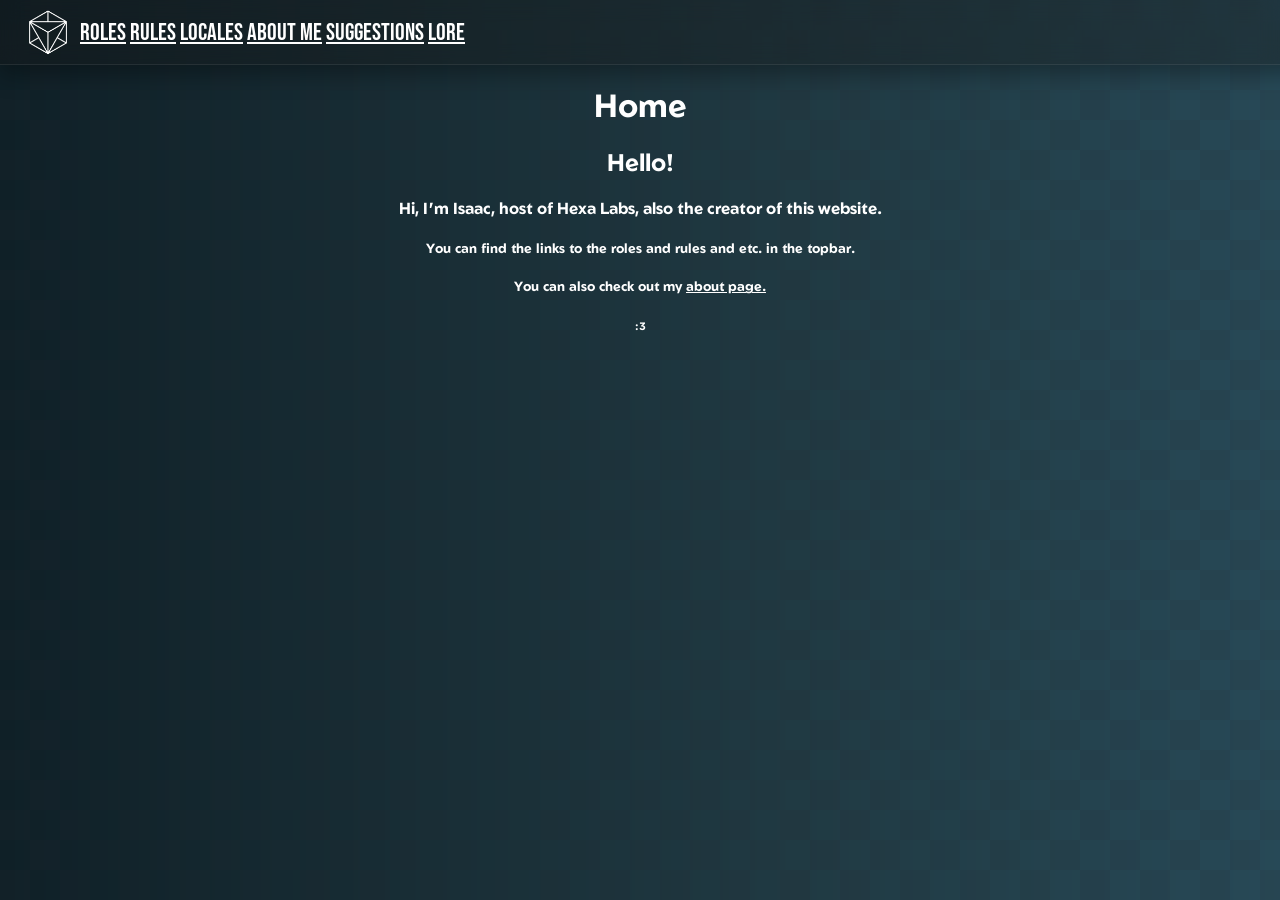
<file: index.html>
<!DOCTYPE html>
<html>
<head>
    <link rel="preconnect" href="https://fonts.googleapis.com">
    <link rel="preconnect" href="https://fonts.gstatic.com" crossorigin>
    <link href="https://fonts.googleapis.com/css2?family=Bebas+Neue&family=Geom:ital,wght@0,300..900;1,300..900&display=swap" rel="stylesheet">
    <link href="https://fonts.googleapis.com/css2?family=Bebas+Neue&family=Geom:ital,wght@0,300..900;1,300..900&display=swap" rel="stylesheet">
    <style> body {
    background-image: url("assets/images/bg.png");
    background-repeat: no-repeat;
    background-size: cover; 
    background-attachment: fixed;
    background-color: #cccccc;
    }
  </style>
  <link rel="stylesheet" href="style.css">
  <link rel="icon" href="assets/images/favicon.png" type="image/png">
  <title>Home</title>
</head>
<body>
  <div class="pattern"></div>
<div class="topbar">
  <img src="assets/images/logo.png" class="topbar-logo">
  <nav class="topbar-links">
            <a href="roles.html">Roles</a>
            <a href="rules.html">Rules</a>
            <a href="locales.html">Locales</a>
            <a href="about.html">About Me</a>
            <a href="suggestions.html">Suggestions</a>
            <a href="lore.html">Lore</a>
  </nav>
</div>
  <main class="content">
  <h1>Home</h1>
  <h2>Hello!</h2>
  <h4>Hi, I'm Isaac, host of Hexa Labs, also the creator of this website.</h4>
  <h5>You can find the links to the roles and rules and etc. in the topbar.</h5>
  <h5>You can also check out my <a href="/about.html" class="text-link">about page.</a></h5>
  <h6>:3</h6>
</main>
</body>
</html>
</file>
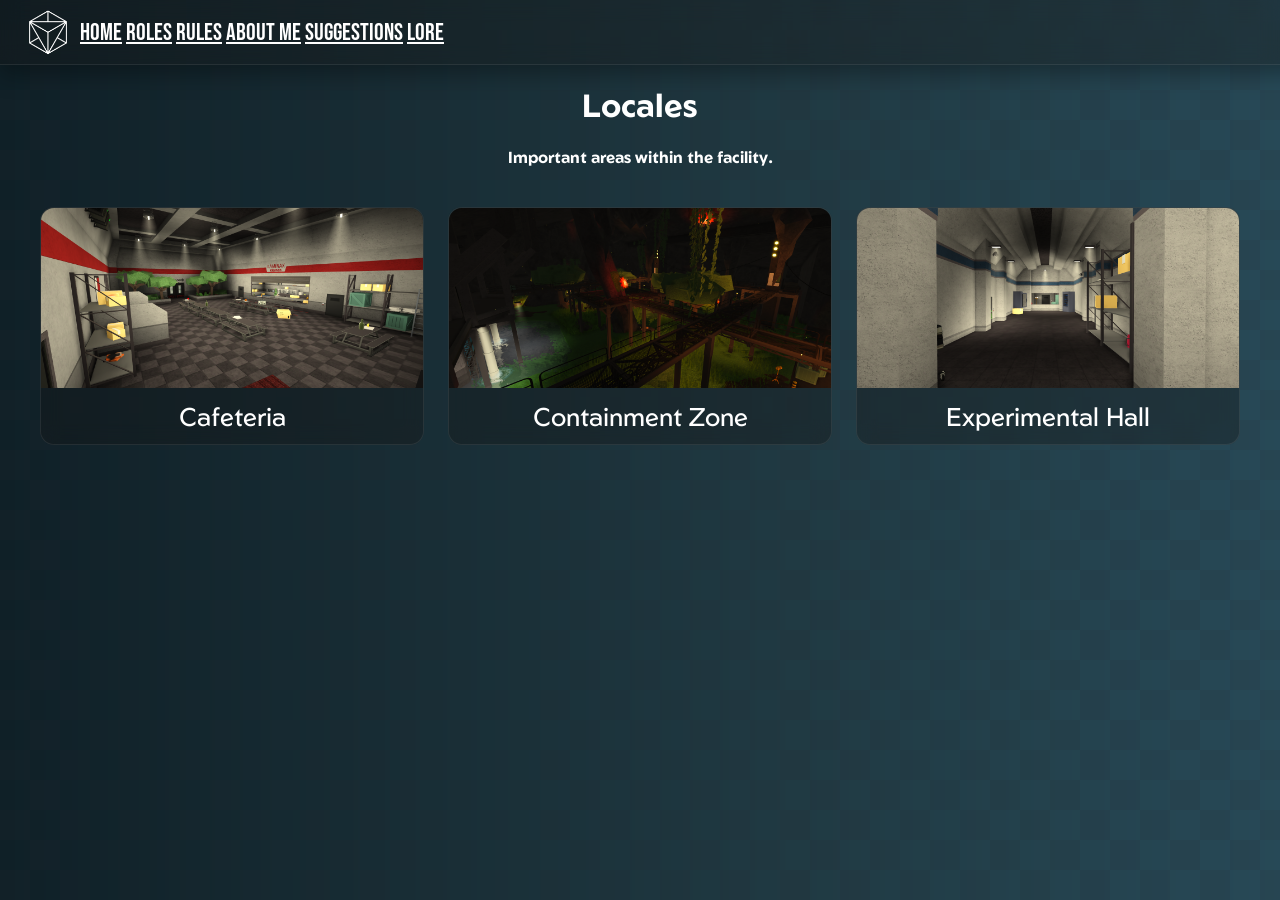
<file: locales.html>
<!DOCTYPE html>
<html lang="en">
<head>
  <meta charset="utf-8">
  <meta name="viewport" content="width=device-width, initial-scale=1">

  <link rel="preconnect" href="https://fonts.googleapis.com">
  <link rel="preconnect" href="https://fonts.gstatic.com" crossorigin>
  <link href="https://fonts.googleapis.com/css2?family=Bebas+Neue&family=Geom:ital,wght@0,300..900;1,300..900&display=swap" rel="stylesheet">
    <style> body {
    background-image: url("assets/images/bg.png");
    background-repeat: no-repeat;
    background-size: cover; 
    background-attachment: fixed;
    background-color: #cccccc;
    }
  </style>
  <link rel="stylesheet" href="style.css">
  <link rel="icon" href="assets/images/favicon.png" type="image/png">
  <title>Locales</title>
</head>
<body>
  <div class="pattern"></div>
  <div class="topbar">
  <img src="assets/images/logo.png" class="topbar-logo">

  <nav class="topbar-links">
            <a href="index.html">Home</a>
            <a href="roles.html">Roles</a>
            <a href="rules.html">Rules</a>
            <a href="about.html">About Me</a>
            <a href="suggestions.html">Suggestions</a>
            <a href="lore.html">Lore</a>
  </nav>
</div>
  <main class="content">
    <h1>Locales</h1>
    <h4>Important areas within the facility.</h4>

    <section class="locales-grid">

      <!-- Cafeteria -->
      <details class="locale-card">
        <summary>
          <img src="/assets/images/cafeteria.png" alt="Cafeteria">
          <div class="locale-title">Cafeteria</div>
        </summary>
        <p>
          Main dining area for staff and subjects. Supervised during meal times and cleaned regularly by maintenance staff.
        </p>
      </details>

      <!-- Containment -->
      <details class="locale-card">
        <summary>
          <img src="/assets/images/containment.png" alt="Containment Zone">
          <div class="locale-title">Containment Zone</div>
        </summary>
        <p>
          High-security area used to contain subjects.
        </p>
      </details>

      <!-- Experimental Hall -->
      <details class="locale-card">
        <summary>
          <img src="/assets/images/experimenthall.png" alt="Experimental Hall">
          <div class="locale-title">Experimental Hall</div>
        </summary>
        <p>
          Dedicated testing zone where scientists conduct experiments.
        </p>
      </details>
    </section>
  </main>
</body>
</html>
</file>
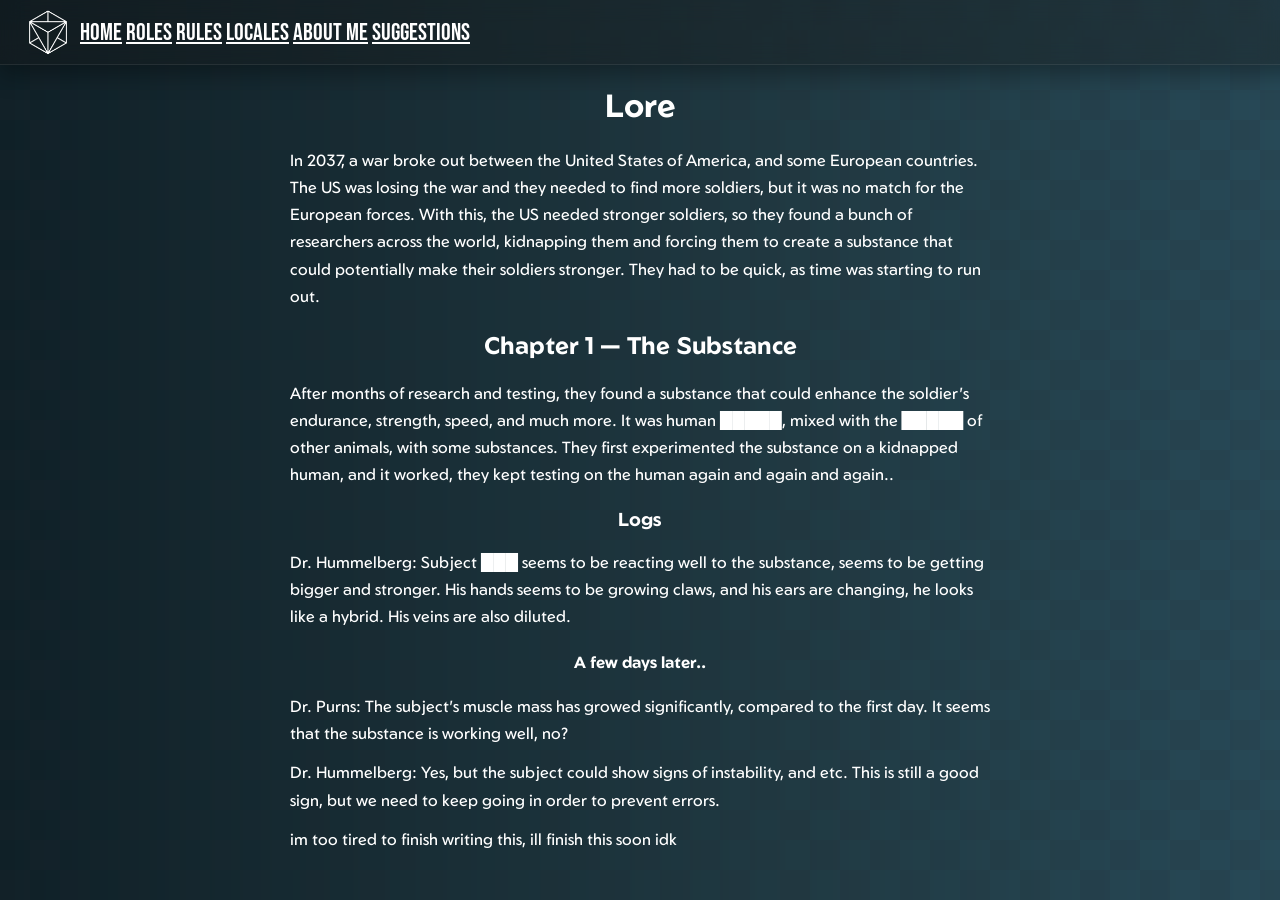
<file: lore.html>
<!DOCTYPE html>
<html>
    <head>
        <link rel="preconnect" href="https://fonts.googleapis.com">
        <link rel="preconnect" href="https://fonts.gstatic.com" crossorigin>
        <link href="https://fonts.googleapis.com/css2?family=Bebas+Neue&family=Geom:ital,wght@0,300..900;1,300..900&display=swap" rel="stylesheet">
        <style> 
        body {
            background-image: url("assets/images/bg.png");
            background-repeat: no-repeat;
            background-size: cover; 
            background-attachment: fixed;
            background-color: #cccccc;
        }
        </style>
        <link rel="stylesheet" href="style.css">
        <link rel="icon" href="assets/images/favicon.png" type="image/png">
        <title>Lore</title>
    </head>
    <body>
        <div class="pattern"></div>
        <div class="topbar">
        <img src="assets/images/logo.png" class="topbar-logo">
    
        <nav class="topbar-links">
            <a href="index.html">Home</a>
            <a href="roles.html">Roles</a>
            <a href="rules.html">Rules</a>
            <a href="locales.html">Locales</a>
            <a href="about.html">About Me</a>
            <a href="suggestions.html">Suggestions</a>
        </nav>
        </div>
<main class="content">
  <h1>Lore</h1>
  <p>In 2037, a war broke out between the United States of America, and some European countries. The US was losing the war and they needed to find more soldiers, but it was no match for the European forces. With this, the US needed stronger soldiers, so they found a bunch of researchers across the world, kidnapping them and forcing them to create a substance that could potentially make their soldiers stronger. They had to be quick, as time was starting to run out.</p>
  <h2>Chapter 1 — The Substance</h2>
  <p>After months of research and testing, they found a substance that could enhance the soldier's endurance, strength, speed, and much more. It was human █████, mixed with the █████ of other animals, with some substances. They first experimented the substance on a kidnapped human, and it worked, they kept testing on the human again and again and again..</p>
  <h3>Logs</h3>
  <p>Dr. Hummelberg: Subject ███ seems to be reacting well to the substance, seems to be getting bigger and stronger. His hands seems to be growing claws, and his ears are changing, he looks like a hybrid. His veins are also diluted.</p>
  <h4>A few days later..</h4>
  <p>Dr. Purns: The subject's muscle mass has growed significantly, compared to the first day. It seems that the substance is working well, no?</p>
  <p>Dr. Hummelberg: Yes, but the subject could show signs of instability, and etc. This is still a good sign, but we need to keep going in order to prevent errors.</p>
  <p>im too tired to finish writing this, ill finish this soon idk</p>
</main>
    </body>
</html>
</file>
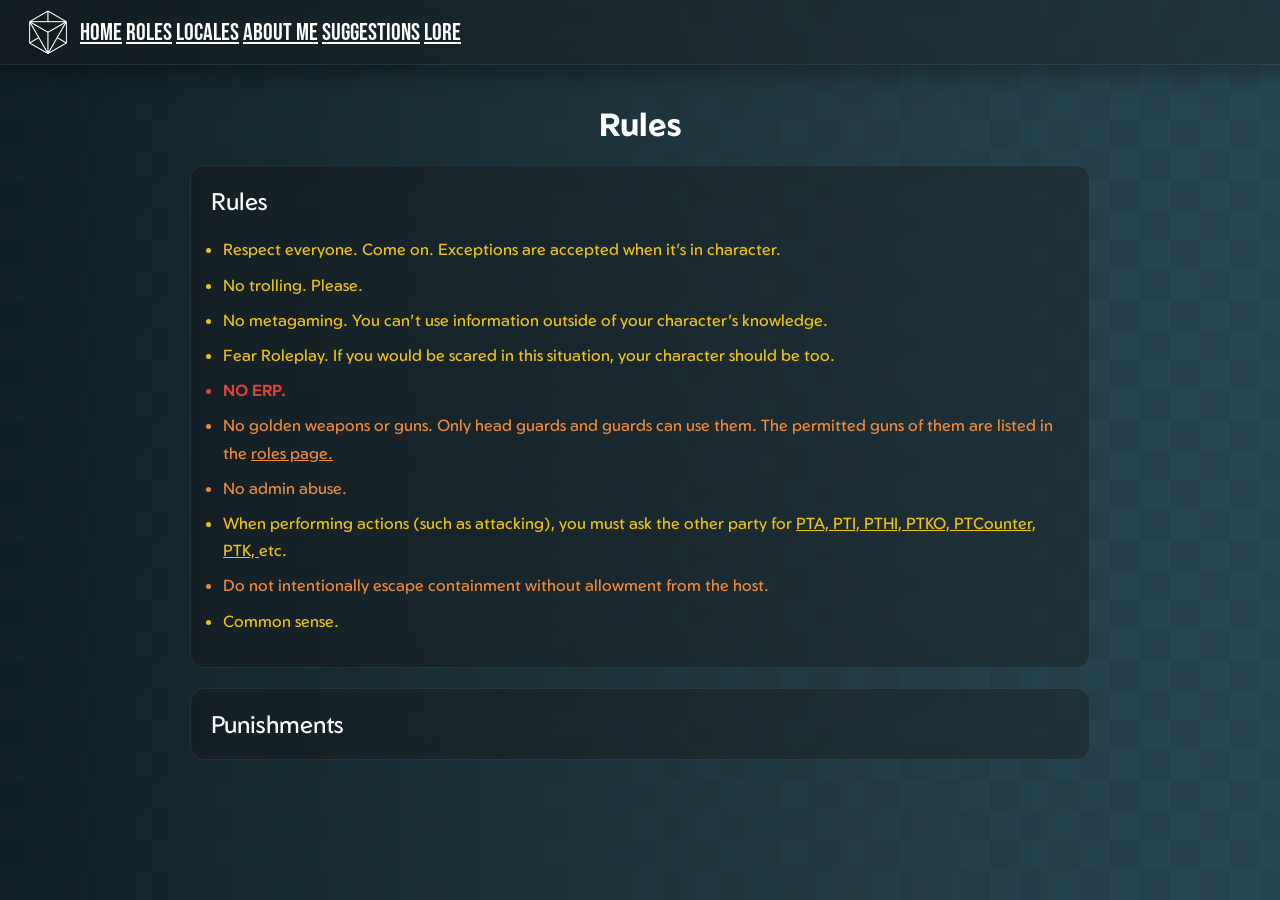
<file: rules.html>
<!DOCTYPE html>
<html lang="en">
<head>
  <meta charset="utf-8">
  <meta name="viewport" content="width=device-width, initial-scale=1">

  <link rel="preconnect" href="https://fonts.googleapis.com">
  <link rel="preconnect" href="https://fonts.gstatic.com" crossorigin>
  <link href="https://fonts.googleapis.com/css2?family=Bebas+Neue&family=Geom:ital,wght@0,300..900;1,300..900&display=swap" rel="stylesheet">
    <style> body {
    background-image: url("assets/images/bg.png");
    background-repeat: no-repeat;
    background-size: cover; 
    background-attachment: fixed;
    background-color: #cccccc;
    }
    </style>
  <link rel="stylesheet" href="style.css">
  <link rel="icon" href="assets/images/favicon.png" type="image/png">
  <title>Rules</title>
</head>
<body>
  <div class="pattern"></div>
  <div class="topbar">
  <img src="assets/images/logo.png" class="topbar-logo">

  <nav class="topbar-links">
            <a href="index.html">Home</a>
            <a href="roles.html">Roles</a>
            <a href="locales.html">Locales</a>
            <a href="about.html">About Me</a>
            <a href="suggestions.html">Suggestions</a>
            <a href="lore.html">Lore</a>
  </nav>
</div>
  <main class="content rules">
    <h1>Rules</h1>

    <!-- GENERAL -->
    <details class="rule-section" open>
      <summary>Rules</summary>
      <ul>
        <li class="rule-minor">Respect everyone. Come on. Exceptions are accepted when it's in character.</li>
        <li class="rule-minor">No trolling. Please.</li>
        <li class="rule-minor">No metagaming. You can't use information outside of your character's knowledge.</li>
        <li class="rule-minor">Fear Roleplay. If you would be scared in this situation, your character should be too.</li>
        <li class="rule-major">NO ERP.</li>
        <li class="rule-medium">No golden weapons or guns. Only head guards and guards can use them. The permitted guns of them are listed in the <a href="/roles.html" class="text-link">roles page.</a></li>
        <li class="rule-medium">No admin abuse.</li>
        <li class="rule-minor">When performing actions (such as attacking), you must ask the other party for
        <span class="hover-term">
  PTA,
  <span class="hover-box">
    <strong>PTA — Permission To Attack</strong><br>
    Permission to attack another player.
  </span>
</span>

<span class="hover-term">
  PTI,
  <span class="hover-box">
    <strong>PTI — Permission To Injure</strong><br>
    Permission to injure another player.
  </span>
</span>

<span class="hover-term">
  PTHI,
  <span class="hover-box">
    <strong>PTHI — Permission To Heavily Injure</strong><br>
    Permission to heavily injure another player.
  </span>
</span>

<span class="hover-term">
  PTKO,
  <span class="hover-box">
    <strong>PTKO — Permission To Knock Out</strong><br>
    Permission to knock out another player.
  </span>
</span>

<span class="hover-term">
  PTCounter,
  <span class="hover-box">
    <strong>PTCounter — Permission To Counter</strong><br>
    Permission to counter an attack, injury, or similar action.
  </span>
</span>

<span class="hover-term">
  PTK,
  <span class="hover-box">
    <strong>PTK — Permission To Kill</strong><br>
    Permission to kill
     another player.
  </span>
</span>
 etc.</li>
        <li class="rule-medium">Do not intentionally escape containment without allowment from the host.</li>
        <li class="rule-minor">Common sense.</li>
      </ul>
    </details>

    <!-- PUNISHMENTS -->
    <details class="rule-section">
      <summary>Punishments</summary>
      <ul>
        <li class="rule-minor">Warnings may be issued for minor offenses.</li>
        <li class="rule-medium">Repeated violations may lead to kick and eventually to a roleplay ban.</li>
        <li class="rule-major">Severe rule breaking may result in blacklists.</li>
      </ul>
    </details>
  </main>
</body>
</html>
</file>
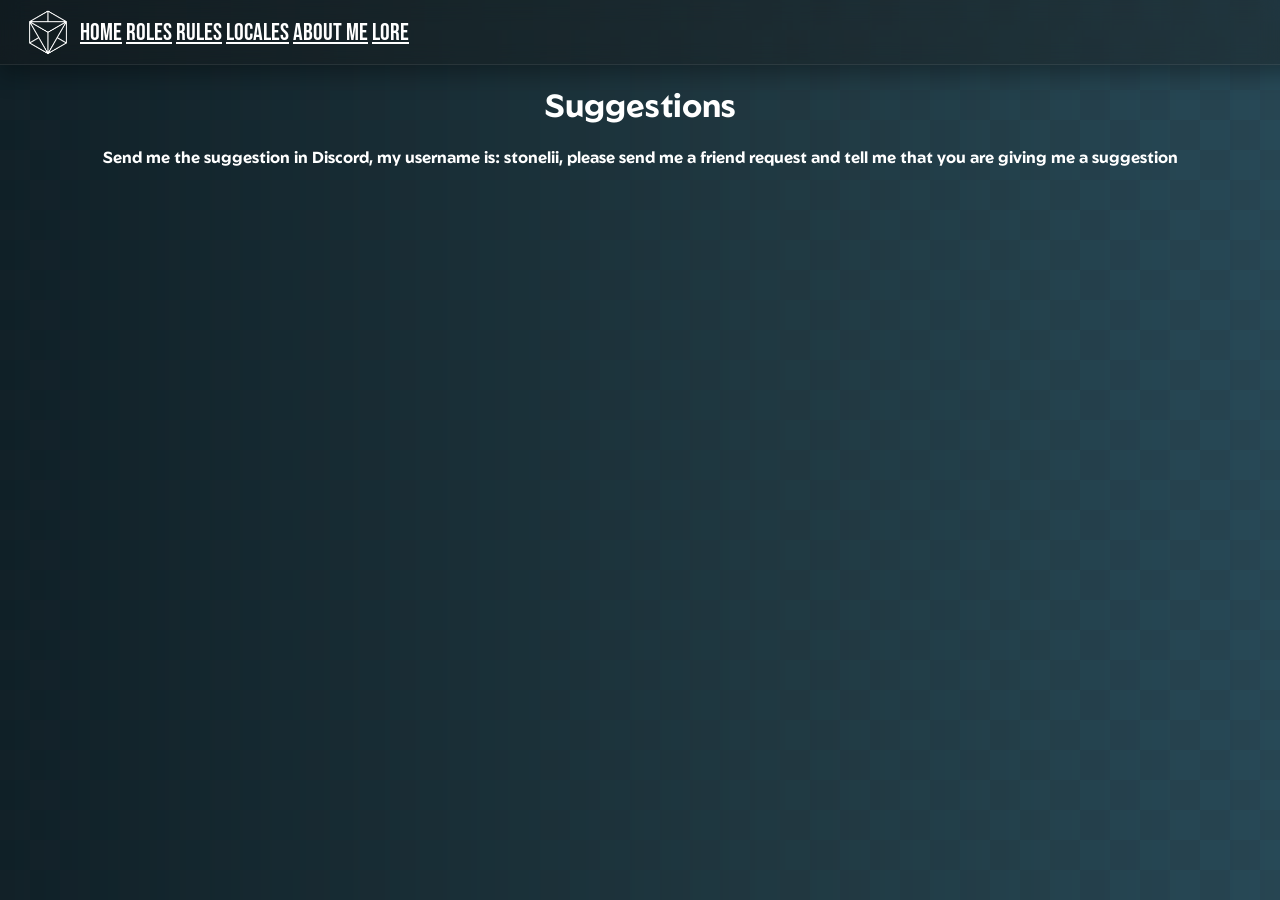
<file: suggestions.html>
<!DOCTYPE html>
<html>
    <head>
        <link rel="preconnect" href="https://fonts.googleapis.com">
        <link rel="preconnect" href="https://fonts.gstatic.com" crossorigin>
        <link href="https://fonts.googleapis.com/css2?family=Bebas+Neue&family=Geom:ital,wght@0,300..900;1,300..900&display=swap" rel="stylesheet">
        <style> 
        body {
            background-image: url("assets/images/bg.png");
            background-repeat: no-repeat;
            background-size: cover; 
            background-attachment: fixed;
            background-color: #cccccc;
        }
        </style>
        <link rel="stylesheet" href="style.css">
        <link rel="icon" href="assets/images/favicon.png" type="image/png">
        <title>Suggestions</title>
    </head>
    <body>
        <div class="pattern"></div>
        <div class="topbar">
        <img src="assets/images/logo.png" class="topbar-logo">
    
        <nav class="topbar-links">
            <a href="index.html">Home</a>
            <a href="roles.html">Roles</a>
            <a href="rules.html">Rules</a>
            <a href="locales.html">Locales</a>
            <a href="about.html">About Me</a>
            <a href="lore.html">Lore</a>
        </nav>
        </div>
        <main class="content">
        <h1>Suggestions</h1>
        
        <h4>Send me the suggestion in Discord, my username is: stonelii, please send me a friend request and tell me that you are giving me a suggestion</h4>
        </main>
    </body>
</html>
</file>
<file: style.css>
:root {
  font-family: 'Bebas Neue', system-ui, -apple-system, BlinkMacSystemFont, sans-serif;
}

body {
  scrollbar-gutter: stable;
  margin: 0;
  padding-top: 64px;
  color: white;
}

.topbar {
  position: fixed;
  top: 0;
  left: 0;

  width: 100%;
  height: 64px;

  display: flex;
  align-items: center;

  padding: 0 16px;

  background: rgba(20, 20, 20, 0.35);
  backdrop-filter: blur(10px);
  -webkit-backdrop-filter: blur(10px);

  box-shadow: 0 8px 24px rgba(0, 0, 0, 0.35);
  border-bottom: 1px solid rgba(255,255,255,0.08);

  z-index: 1000;

  font-size: 24px;
}

.pattern {
  position: fixed;
  inset: 0;

  background-image: url("assets/images/pattern.png");
  background-repeat: repeat;
  background-size: 1920px 1080px;

  opacity: 0.12;

  animation: diagonal-drift 90s linear infinite;

  z-index: -1;
}

@keyframes diagonal-drift {
  from {
    background-position: 0 0;
  }
  to {
    background-position: 3840px 2160px; /* 2× size */
  }
}

.topbar-logo {
  height: 64px;
  width: auto;
}

.topbar a {
    color: white;
}

.content {
  font-family: 'Geom', system-ui, -apple-system, sans-serif;
}

.selector {
  text-align: center;
}

.content h1 {
  text-align: center;
}

.content h2 {
  text-align: center;
}

.content h3 {
  text-align: center;
}

.content h4 {
  text-align: center;
}

.content h5 {
    text-align: center;
}

.content h6 {
    text-align: center;
}

.role {
  max-width: 900px;
  margin: 20px auto;
  padding: 0 8px;

  border-bottom: 1px solid rgba(255,255,255,0.08);
  box-sizing: border-box;
}

/* Remove default marker */
.role summary {
  list-style: none;
  cursor: pointer;
  display: grid;
  grid-template-columns: 1fr 24px;
  gap: 16px;
  align-items: center;
  padding: 12px 0;
}

.role summary::-webkit-details-marker {
  display: none;
}

/* Left side */
.role-title {
  text-align: left;
}

.role-title h3 {
  margin: 0;
  font-size: 1.6rem;
}

.role-title h6 {
  margin: 4px 0 0;
  font-size: 0.9rem;
  opacity: 0.7;
  font-family: 'Geom', sans-serif;
}

/* Arrow */
.role-arrow {
  font-size: 1.2rem;
  opacity: 0.7;
  transition: transform 0.25s ease;
}

/* Rotate arrow when open */
.role[open] .role-arrow {
  transform: rotate(90deg);
}

/* Description */
.role-content {
  padding: 8px 0 20px;
  font-family: 'Geom', sans-serif;
  line-height: 1.6;
  opacity: 0.9;
}

/* Mobile */
@media (max-width: 700px) {
  .role summary {
    grid-template-columns: 1fr;
  }
  .role-arrow {
    display: none;
  }
}

@media (max-width: 600px) {
  .topbar-links {
    gap: 12px;
  }
}



/* Locales grid */
.locales-grid {
  max-width: 1200px;
  margin: 40px auto;
  display: grid;
  grid-template-columns: repeat(auto-fit, minmax(280px, 1fr));
  gap: 24px;
}

/* Locale card */
.locale-card {
  background: rgba(20,20,20,0.35);
  backdrop-filter: blur(10px);
  border: 1px solid rgba(255,255,255,0.08);
  border-radius: 14px;
  overflow: hidden;
  cursor: pointer;
}

/* Remove default arrow */
.locale-card summary {
  list-style: none;
}
.locale-card summary::-webkit-details-marker {
  display: none;
}

/* Image */
.locale-card img {
  width: 100%;
  height: 180px;
  object-fit: cover;
  display: block;
}

/* Title */
.locale-title {
  padding: 12px 16px;
  font-size: 1.6rem;
  text-align: center;
}

/* Description */
.locale-card p {
  padding: 0 16px 16px;
  margin: 0;
  font-family: 'Geom', sans-serif;
  line-height: 1.6;
  opacity: 0.9;
}

/* Hover / open polish */
.locale-card:hover {
  border-color: rgba(255,255,255,0.18);
}

.locale-card[open] {
  box-shadow: 0 10px 30px rgba(0,0,0,0.4);
}

/* Rules page container */
.rules {
  max-width: 900px;
  margin: 40px auto;
  padding: 0 16px;
}

/* Rule sections */
.rule-section {
  margin: 20px 0;
  background: rgba(20,20,20,0.35);
  backdrop-filter: blur(10px);
  border: 1px solid rgba(255,255,255,0.08);
  border-radius: 14px;
  padding: 8px 0;
}

/* Summary (clickable title) */
.rule-section summary {
  padding: 12px 20px;
  font-size: 1.5rem;
  cursor: pointer;
  list-style: none;
}

.rule-section summary::-webkit-details-marker {
  display: none;
}

/* Rule list */
.rule-section ul {
  padding: 0 32px 16px;
  margin: 0;
  font-family: 'Geom', sans-serif;
  line-height: 1.7;
}

.rule-section li {
  margin: 8px 0;
  opacity: 0.95;
}

/* Hover polish */
.rule-section:hover {
  border-color: rgba(255,255,255,0.18);
}

.rule-minor {
  color: #facc15; /* yellow */
}

.rule-medium {
  color: #fb923c; /* orange */
}

.rule-major {
  color: #ef4444; /* red */
  font-weight: 600;
}

.text-link {
  color: inherit;            /* same color as text */
  text-decoration: underline;
}

.text-link:hover {
  opacity: 0.8;
}

/* About page */
.about {
  max-width: 900px;
  margin: 40px auto;
  padding: 0 16px;
}

/* Intro card */
.about-card {
  background: rgba(20,20,20,0.35);
  backdrop-filter: blur(10px);
  border: 1px solid rgba(255,255,255,0.08);
  border-radius: 16px;
  padding: 24px;
  margin-bottom: 40px;
  text-align: center;
}

.about-card h2 {
  font-size: 2.4rem;
  margin: 0 0 12px;
}

.about-card p {
  font-family: 'Geom', sans-serif;
  line-height: 1.7;
  opacity: 0.95;
}

/* Sections */
.about-section {
  margin-bottom: 32px;
}

.about-section h3 {
  font-size: 1.8rem;
  margin-bottom: 8px;
}

.about-section p,
.about-section li {
  font-family: 'Geom', sans-serif;
  line-height: 1.7;
  opacity: 0.95;
}

.about-section ul {
  padding-left: 20px;
}


/* === FIX: Role text alignment === */
.role-title h3,
.role-title h6 {
  text-align: left;
}

.role-content p {
  text-align: left;
}

/* === Smooth role expand animation === */
.role-content {
  overflow: hidden;
}

.role[open] .role-content {
  animation: role-expand 0.35s ease-out;
}

@keyframes role-expand {
  from {
    opacity: 0;
    transform: translateY(-6px);
  }
  to {
    opacity: 1;
    transform: translateY(0);
  }
}

/* === Mobile: single static background === */
@media (max-width: 768px) {
  body {
    background-image: url("/assets/images/bg-mobile.png");
    background-attachment: scroll;
  }

  .pattern {
    display: none;
  }
}

.role-content a {
  color: white;
  text-decoration: underline; /* optional */
}

.role-content a:visited {
  color: white;
}

.role-content a:hover {
  color: #ccc; /* optional hover color */
}

/* Hover term wrapper */
.hover-term {
  position: relative;
  cursor: help;
  text-decoration: underline;
}

/* Hidden box */
.hover-box {
  position: absolute;
  left: 50%;
  bottom: 130%;

  transform: translateX(-50%) scale(0.95);
  opacity: 0;

  pointer-events: none;

  background: rgba(20,20,20,0.95);
  backdrop-filter: blur(10px);

  color: white;
  padding: 14px 18px;
  border-radius: 12px;

  width: max-content;
  max-width: 280px;

  box-shadow: 0 12px 30px rgba(0,0,0,0.45);
  border: 1px solid rgba(255,255,255,0.12);

  font-family: 'Geom', sans-serif;
  font-size: 0.95rem;
  line-height: 1.5;

  transition:
    opacity 0.2s ease,
    transform 0.2s ease;
}

/* Show on hover */
.hover-term:hover .hover-box {
  opacity: 1;
  transform: translateX(-50%) scale(1);
}

/* === Paragraph readability === */
p {
  margin: 0.75em 0;          /* space above & below */
  line-height: 1.7;         /* comfortable reading */
}

/* Paragraphs inside role content */
.role-content p {
  margin: 0.75em 0 1em;     /* slightly more bottom space */
}

/* Paragraphs in main content (rules, about, etc.) */
.content p {
  max-width: 70ch;          /* prevents super-wide lines */
  margin-left: auto;
  margin-right: auto;
}

.rotated {
  transform: rotate(7deg);
}

.error-code {
  font-size: 6rem;
  letter-spacing: 4px;
  opacity: 0.9;
}

.center-gif {
  display: block;
  margin: 40px auto;
}
</file>
